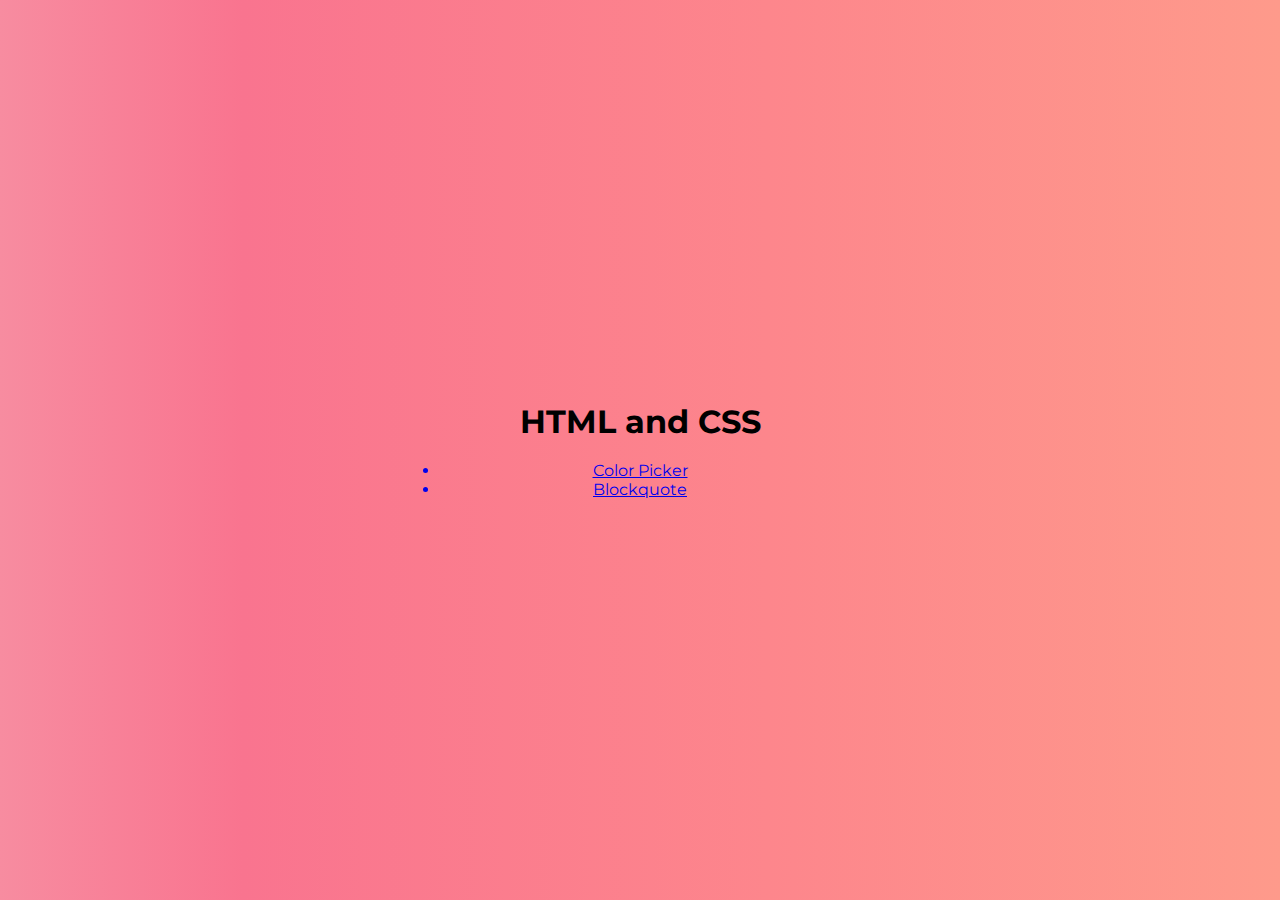
<file: index.html>
<!DOCTYPE html>
<html lang="en">
<head>
    <meta charset="UTF-8">
    <meta http-equiv="X-UA-Compatible" content="IE=edge">
    <meta name="viewport" content="width=device-width, initial-scale=1.0">
    <link rel="stylesheet" href="style.css">
    <title>Document</title>
</head>
<body>
    <div id="wrapper">
        <h1 id="title">HTML and CSS</h1>
        <ul>
            <a href="src/colorPicker.html"><li> Color Picker</li></a>
            <a href="src/blockquote.html"><li> Blockquote</li></a>
        </ul>
    </div>
</body>
</html>
</file>
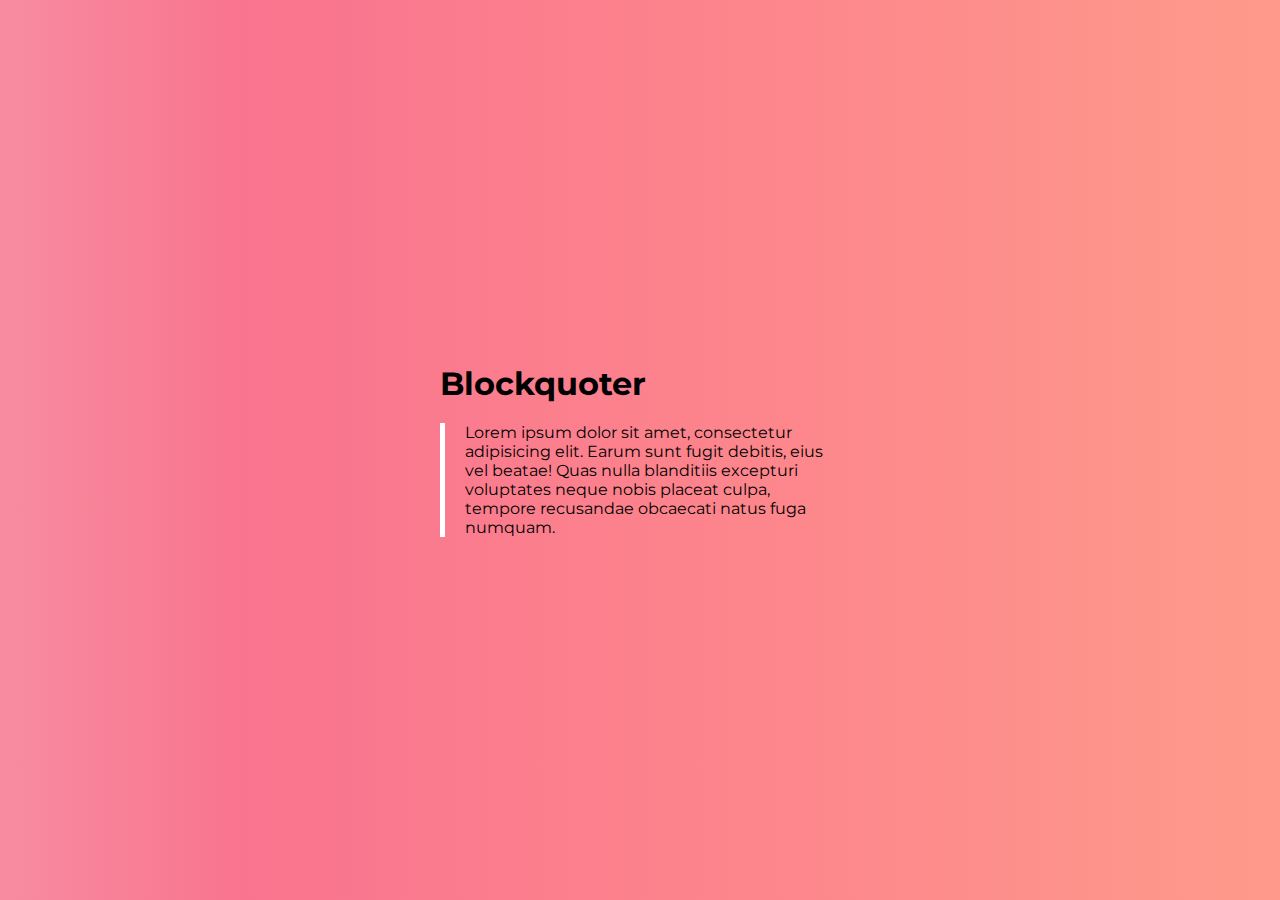
<file: src/blockquote.html>
<!DOCTYPE html>
<html lang="en">
<head>
    <meta charset="UTF-8">
    <meta http-equiv="X-UA-Compatible" content="IE=edge">
    <meta name="viewport" content="width=device-width, initial-scale=1.0">
    <link rel="stylesheet" href="blockquote.css">
    <title>Blockquote</title>
</head>
<body>
    <div id="wrapper">
        <h1 id="title">Blockquoter</h1>
        <blockquote>
            Lorem ipsum dolor sit amet, consectetur adipisicing elit.
             Earum sunt fugit debitis, eius vel beatae!
             Quas nulla blanditiis excepturi voluptates neque nobis placeat culpa,
             tempore recusandae obcaecati natus fuga numquam.
        </blockquote>
    </div>
</body>
</html>
</file>
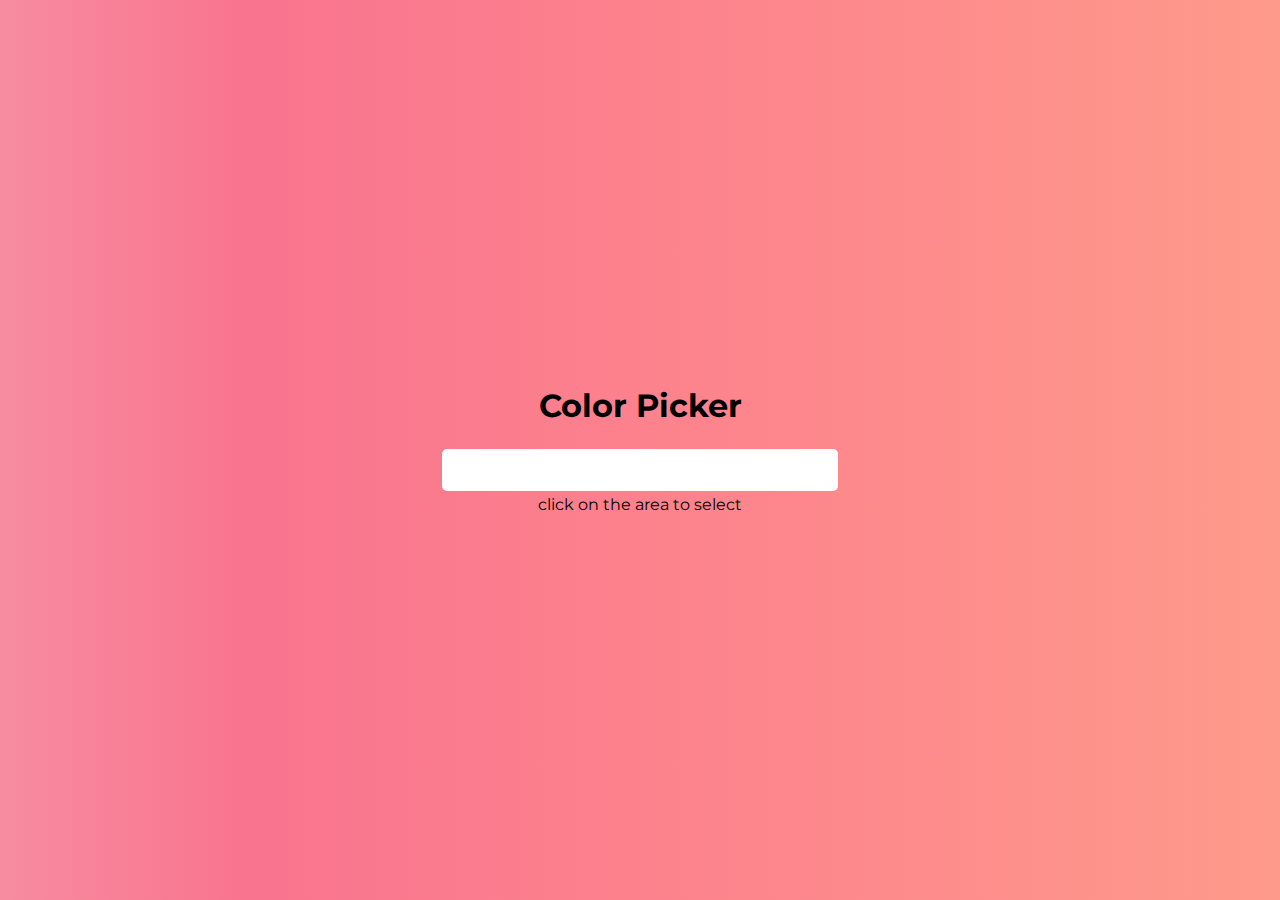
<file: src/colorPicker.html>
<!DOCTYPE html>
<html lang="en">
<head>
    <meta charset="UTF-8">
    <meta http-equiv="X-UA-Compatible" content="IE=edge">
    <meta name="viewport" content="width=device-width, initial-scale=1.0">
    <link rel="stylesheet" href="colorPicker.css">
    <title>Document</title>
</head>
<body>
    <div id="wrapper">
        <h1 id="title">Color Picker</h1>
        <input type="color" value="#ffffff">
        <p>click on the area to select</p>
    </div>
</body>
</html>
</file>
<file: style.css>
@import url('https://fonts.googleapis.com/css2?family=Montserrat&display=swap');

* {
  padding: 0;
  margin: 0 ;
  box-sizing: border: box;
}

body {
  background-image: linear-gradient(
      to right,
      #f78ca0 0%,
      #f9748f 19%,
      #fd868c 60%,
      #fe9a8b 100%);
  background-attachment: fixed;
  height: 100vh;
 display: grid;
  justify-content: center;
  align-content: center;
  grid-template-columns: minmax(150px, 440px);
  font-family: 'Montserrat', sans-serif;
}

#wrapper {
  text-align: center; 
  padding: 20px;
}

#title {
  margin-bottom: 20px;
}

input {
    height: 50px;
  min-width: 100%;
  border:none;
  background: transparent;
}

input::-webkit-color-swatch {
    border: none;
  border-radius: 5px;
}
</file>
<file: src/blockquote.css>
@import url('https://fonts.googleapis.com/css2?family=Montserrat&display=swap');

* {
  padding: 0;
  margin: 0 ;
  box-sizing: border: box;
}

body {
  background-image: linear-gradient(to right, #f78ca0 0%, #f9748f 19%, #fd868c 60%, #fe9a8b 100%);
  background-attachment: fixed;
  height: 100vh;
  display: grid;
  justify-content: center;
  align-content: center;
  grid-template-columns: minmax(150px, 440px);
  font-family: 'Montserrat', sans-serif;
}

#wrapper {
  max-width: 400px;
  padding: 20px;
}

#title {
  margin-bottom: 20px;
}

blockquote {
  border-left: 5px solid white;
  padding-left: 20px;
}
</file>
<file: src/colorPicker.css>
@import url('https://fonts.googleapis.com/css2?family=Montserrat&display=swap');

* {
  padding: 0;
  margin: 0 ;
  box-sizing: border: box;
}

body {
  background-image: linear-gradient(to right, #f78ca0 0%, #f9748f 19%, #fd868c 60%, #fe9a8b 100%);
  background-attachment: fixed;
  height: 100vh;
 display: grid;
  justify-content: center;
  align-content: center;
  grid-template-columns: minmax(150px, 440px);
  font-family: 'Montserrat', sans-serif;
}

#wrapper {
  text-align: center; 
  padding: 20px;
}

#title {
  margin-bottom: 20px;
}

input {
    height: 50px;
  min-width: 100%;
  border:none;
  background: transparent;
}

input::-webkit-color-swatch {
    border: none;
  border-radius: 5px;
}
</file>
